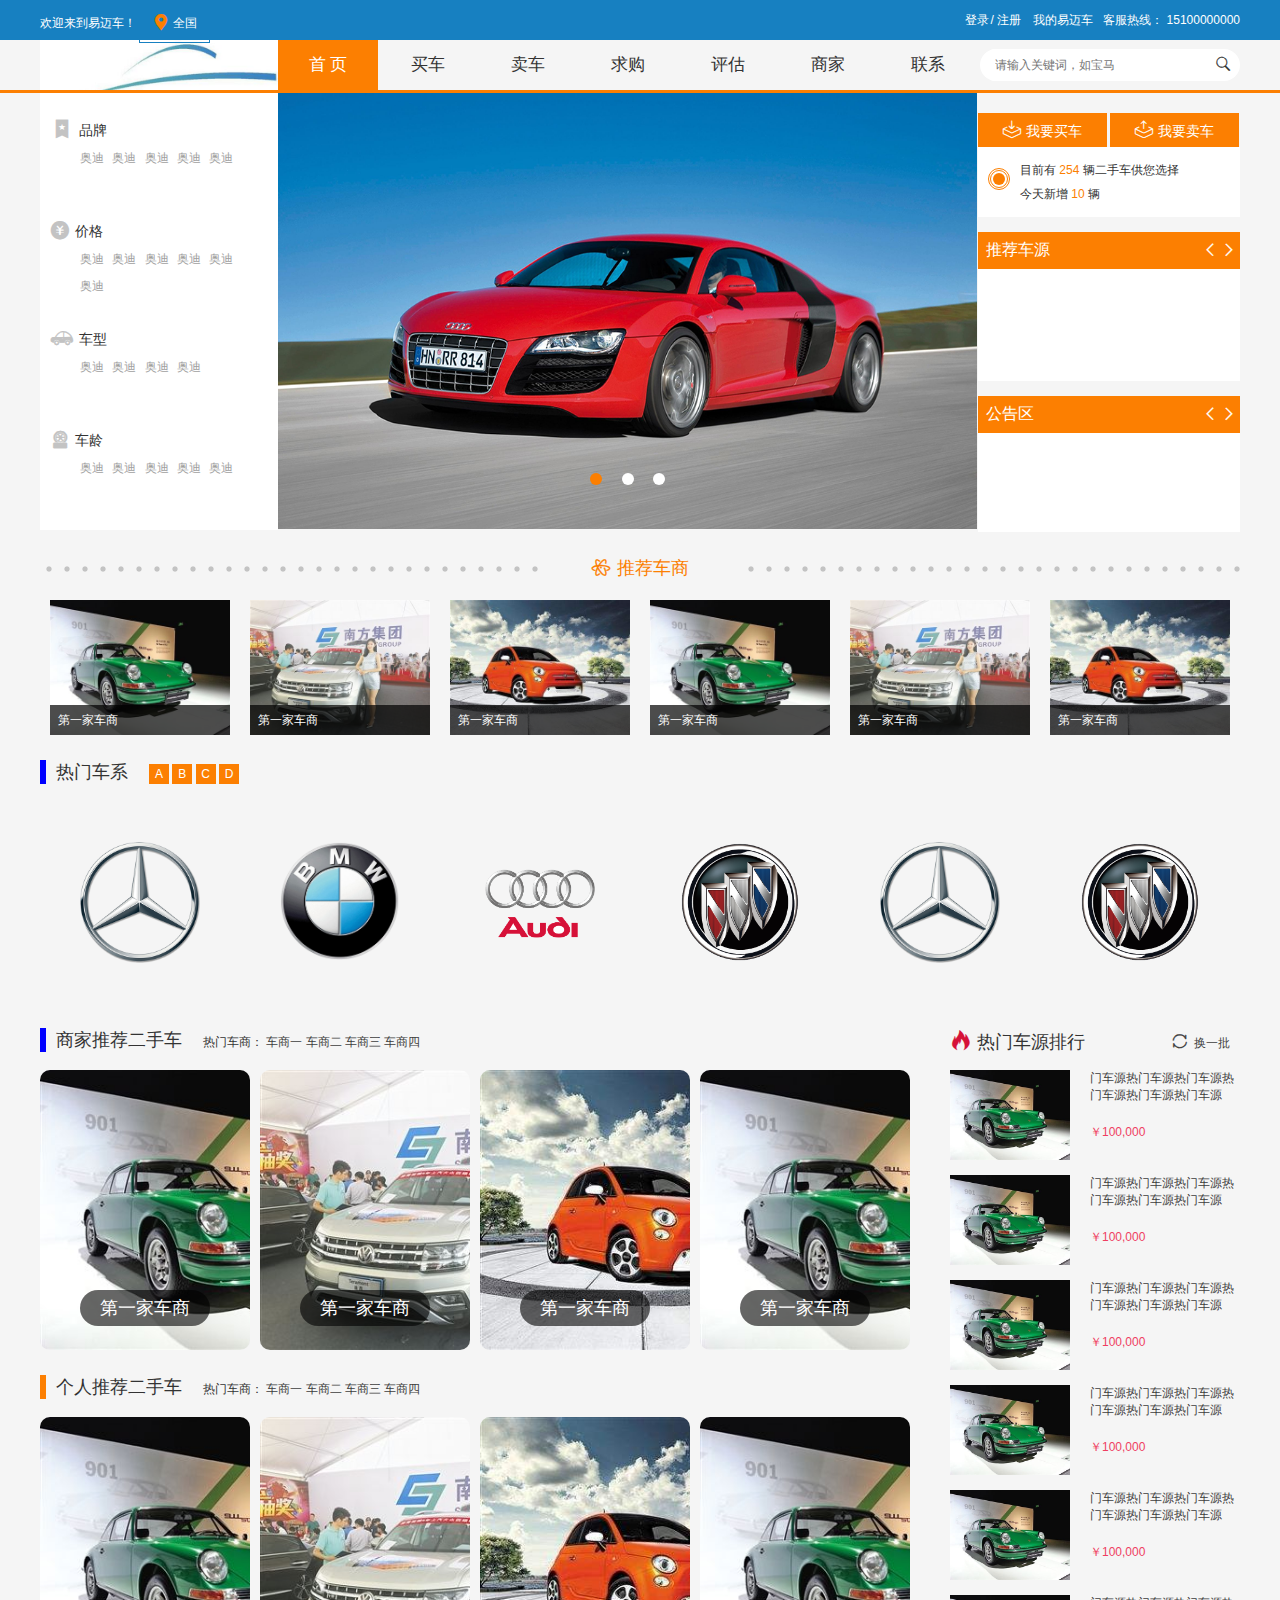
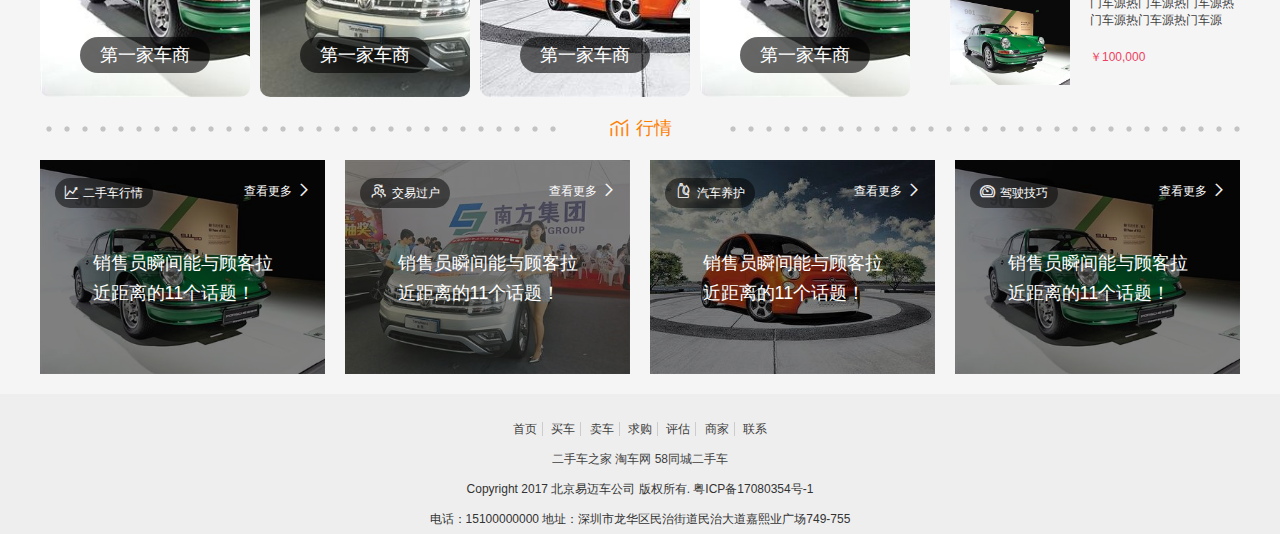
<file: index.html>
<!DOCTYPE html>
<html lang="en">
    <head>
        <meta charset="utf-8">
        <meta name="viewport" content="width=device-width, initial-scale=1.0, maximum-scale=1.0, user-scalable=yes"/>
		<meta name="apple-mobile-web-app-capable" content="yes"/>
		<meta http-equiv="X-UA-Compatible" content="IE=edge,chrome=1" />
		<title>易迈车首页</title>
		<link rel="stylesheet" href="css/common.css">
		<link rel="stylesheet" href="css/homepage.css">
		<!--[if lt IE 9]>
		  	<script src="//cdn.bootcss.com/html5shiv/3.7.2/html5shiv.min.js"></script>
		  	<script src="//cdn.bootcss.com/respond.js/1.4.2/respond.min.js"></script>
		<![endif]-->
    </head>
    <body>
		<div class="container">
			<header>
				<div class="fixed-width clearfix">				
					<div class="fl header-list">
						欢迎来到易迈车！
						<div class="location" id="location">
							<i class="iconfont">&#xe604;</i>
							<span class="cur-city">全国</span>
							<span class="line"></span>
							<ul class="location-list clearfix">
								<li><a href="javascript:;" class="selected">全国</a></li>
								<li><a href="javascript:;">北京</a></li>
								<li><a href="javascript:;">北京</a></li>
								<li><a href="javascript:;">北京</a></li>
								<li><a href="javascript:;">北京</a></li>
								<li><a href="javascript:;">北京</a></li>
								<li><a href="javascript:;">北京</a></li>
								<li><a href="javascript:;">北京</a></li>
								<li><a href="javascript:;">北京</a></li>
								<li><a href="javascript:;">北京</a></li>
								<li><a href="javascript:;">北京</a></li>
								<li><a href="javascript:;">北京</a></li>
								<li><a href="javascript:;">北京</a></li>
								<li><a href="javascript:;">北京</a></li>
								<li><a href="javascript:;">北京</a></li>
								<li><a href="javascript:;">北京</a></li>
								<li><a href="javascript:;">北京</a></li>
								<li><a href="javascript:;">北京</a></li>
								<li><a href="javascript:;">北京</a></li>
								<li><a href="javascript:;">北京</a></li>
								<li><a href="javascript:;">北京</a></li>
								<li><a href="javascript:;">北京</a></li>
								<li><a href="javascript:;">北京</a></li>
								<li><a href="javascript:;">北京</a></li>
								<li><a href="javascript:;">北京</a></li>
								<li><a href="javascript:;">北京</a></li>
								<li><a href="javascript:;">北京</a></li>
								<li><a href="javascript:;">北京</a></li>
								<li><a href="javascript:;">北京</a></li>
								<li><a href="javascript:;">北京</a></li>
								<li><a href="javascript:;">北京</a></li>
								<li><a href="javascript:;">北京</a></li>
								<li><a href="javascript:;">北京</a></li>
								<li><a href="javascript:;">北京</a></li>
								<li><a href="javascript:;">北京</a></li>
							</ul>
						</div>
					</div>
					<div class="fr header-list">客服热线：
						<span>15100000000</span>
					</div>
					<span class="fr header-list myInfo">我的易迈车</span>
					<div class="fr header-list">
						<a href="javascript:;" class="pls-login">登录</a>/
						<a href="javascript:;" class="pls-login">注册</a>
					</div>
				</div>
			</header>
			<div class="nav-container">
				<div class="fixed-width">			
					<h1 class="fl">易迈车</h1>
					<nav>
						<ul class="fl nav-wrapper clearfix">
							<li class="active">首 页</li>
							<li>买车</li>
							<li>卖车</li>
							<li>求购</li>
							<li>评估</li>
							<li>商家</li>
							<li>联系</li>
						</ul>
					</nav>					
					<div class="search-wrap fr">
						<input type="text" class="form-control input-md" placeholder="请输入关键词，如宝马">
						<i class="iconfont">&#xe67b;</i>
					</div>
				</div>
			</div>
			<div class="content-wrapper fixed-width">
				<div class="content-header clearfix">
					<ul class="fl cars-info-left">
						<li>
							<h4>
								<i class="iconfont">&#xe60f;</i>品牌
							</h4>
							<div class="cars-info">
								<a href="javascript:;">奥迪</a>
								<a href="javascript:;">奥迪</a>
								<a href="javascript:;">奥迪</a>
								<a href="javascript:;">奥迪</a>
								<a href="javascript:;">奥迪</a>
							</div>	
						</li>
						<li>
							<h4>
								<i class="iconfont icon">&#xe601;</i>价格
							</h4>
							<div class="cars-info">
								<a href="javascript:;">奥迪</a>
								<a href="javascript:;">奥迪</a>
								<a href="javascript:;">奥迪</a>
								<a href="javascript:;">奥迪</a>
								<a href="javascript:;">奥迪</a>
								<a href="javascript:;">奥迪</a>
							</div>	
						</li>
						<li>
							<h4>
								<i class="iconfont">&#xe603;</i>车型
							</h4>
							<div class="cars-info">
								<a href="javascript:;">奥迪</a>
								<a href="javascript:;">奥迪</a>
								<a href="javascript:;">奥迪</a>
								<a href="javascript:;">奥迪</a>
							</div>	
						</li>
						<li>
							<h4>
								<i class="iconfont icon">&#xe636;</i>车龄
							</h4>
							<div class="cars-info">
								<a href="javascript:;">奥迪</a>
								<a href="javascript:;">奥迪</a>
								<a href="javascript:;">奥迪</a>
								<a href="javascript:;">奥迪</a>
								<a href="javascript:;">奥迪</a>
							</div>	
						</li>
					</ul>

					<div class="fl cars-info-center">
						<ul class="carousel-wrap">
							<li style="opacity:1;"><img src="images/audi.jpg" alt=""></li>
							<li><img src="images/audi2.jpg" alt=""></li>
							<li><img src="images/3.jpg" alt=""></li>
						</ul>
						<ol class="carousel-btn">
							<li class="active"></li>
							<li></li>
							<li></li>
						</ol>
						<button class="center-btn prev-btn" onclick="prev();">
							<i class="iconfont">&#xe6db;</i>
						</button>
						<button class="center-btn next-btn" onclick="next();">
							<i class="iconfont">&#xe611;</i>
						</button>						
					</div>

					<div class="fr cars-info-right">
						<div>
							<button class="btn-i"><i class="iconfont">&#xe662;</i>我要买车</button>
							<button class="btn-i"><i class="iconfont">&#xe663;</i>我要卖车</button>
						</div>
						<div class="block-sm present-info clearfix">
							<div class="fl img img-wrap">
								<div class="img">
									<div class="img"></div>
								</div>
							</div>
							<div class="fl">
								<p>目前有 <span>254</span> 辆二手车供您选择</p>
								<p>今天新增 <span>10</span> 辆</p>
							</div>							
						</div>
						<div class="block-sm recommend">
							<h4>推荐车源								
								<i class="iconfont fr icon">&#xe611;</i>
								<i class="iconfont fr icon">&#xe6db;</i>
							</h4>
						</div>
						<div class="block-sm notice">
							<h4>公告区								
								<i class="iconfont fr icon">&#xe611;</i>
								<i class="iconfont fr icon">&#xe6db;</i>
							</h4>
						</div>
					</div>
				</div>
				<div class="content">
					<div>
						<div class="modules-title">
							<h2><i class="iconfont">&#xe6da;</i>推荐车商</h2>
						</div>
						
						<div class="recommand-wrapper">
							<div class="recommand-list clearfix">
								<figure>
									<img src="images/1.jpg" alt="">
									<figcaption>第一家车商</figcaption>
								</figure>
								<figure>
									<img src="images/2.jpg" alt="">
									<figcaption>第一家车商</figcaption>
								</figure>
								<figure>
									<img src="images/3.jpg" alt="">
									<figcaption>第一家车商</figcaption>
								</figure>
								<figure>
									<img src="images/1.jpg" alt="">
									<figcaption>第一家车商</figcaption>
								</figure>
								<figure>
									<img src="images/2.jpg" alt="">
									<figcaption>第一家车商</figcaption>
								</figure>
								<figure>
									<img src="images/3.jpg" alt="">
									<figcaption>第一家车商</figcaption>
								</figure>
								<figure>
									<img src="images/1.jpg" alt="">
									<figcaption>第一家车商</figcaption>
								</figure>
								<figure>
									<img src="images/2.jpg" alt="">
									<figcaption>第一家车商</figcaption>
								</figure>
								<figure>
									<img src="images/3.jpg" alt="">
									<figcaption>第一家车商</figcaption>
								</figure>
								<figure>
									<img src="images/1.jpg" alt="">
									<figcaption>第一家车商</figcaption>
								</figure>
								<figure>
									<img src="images/2.jpg" alt="">
									<figcaption>第一家车商</figcaption>
								</figure>
								<figure>
									<img src="images/3.jpg" alt="">
									<figcaption>第一家车商</figcaption>
								</figure>
							</div>
						</div>						
					</div>
					<div class="module-recommand recommand-brand">
						<h2 class="clearfix">
							<span>热门车系</span>
							<div class="hot-dealer">
								<a href="javascript:;">A</a>
								<a href="javascript:;">B</a>
								<a href="javascript:;">C</a>
								<a href="javascript:;">D</a>
							</div>
						</h2>
						<ul class="brand-list">
							<li>
								<img src="images/benz.png" alt="">
							</li>
							<li>
								<img src="images/bmw.png" alt="">
							</li>
							<li>
								<img src="images/audi.png" alt="">
							</li>
							<li>
								<img src="images/buick.png" alt="">
							</li>
							<li>
								<img src="images/benz.png" alt="">
							</li>
							<li>
								<img src="images/buick.png" alt="">
							</li>			
						</ul>
					</div>					
					<div class="clearfix">
						<div class="fl recommand">
							<div class="module-recommand recommand-cars">
								<h2>
									<span>商家推荐二手车</span>
									<div class="hot-dealer">
										热门车商：
										<a href="javascript:;">车商一</a>
										<a href="javascript:;">车商二</a>
										<a href="javascript:;">车商三</a>
										<a href="javascript:;">车商四</a>
									</div>
								</h2>	
								<div class="recommand-cars-list clearfix">
									<figure>
										<img src="images/1.jpg" alt="">
										<figcaption>
											<span>第一家车商</span>											
										</figcaption>
									</figure>
									<figure>
										<img src="images/2.jpg" alt="">
										<figcaption>
											<span>第一家车商</span>											
										</figcaption>
									</figure>
									<figure>
										<img src="images/3.jpg" alt="">
										<figcaption>
											<span>第一家车商</span>											
										</figcaption>
									</figure>
									<figure>
										<img src="images/1.jpg" alt="">
										<figcaption>
											<span>第一家车商</span>											
										</figcaption>
									</figure>									
								</div>					
							</div>
							<div class="module-recommand personal-recommand">
								<h2>
									<span>个人推荐二手车</span>
									<div class="hot-dealer">
										热门车商：
										<a href="javascript:;">车商一</a>
										<a href="javascript:;">车商二</a>
										<a href="javascript:;">车商三</a>
										<a href="javascript:;">车商四</a>
									</div>
								</h2>	
								<div class="recommand-cars-list clearfix">
									<figure>
										<img src="images/1.jpg" alt="">
										<figcaption>
											<span>第一家车商</span>											
										</figcaption>
									</figure>
									<figure>
										<img src="images/2.jpg" alt="">
										<figcaption>
											<span>第一家车商</span>											
										</figcaption>
									</figure>
									<figure>
										<img src="images/3.jpg" alt="">
										<figcaption>
											<span>第一家车商</span>											
										</figcaption>
									</figure>
									<figure>
										<img src="images/1.jpg" alt="">
										<figcaption>
											<span>第一家车商</span>											
										</figcaption>
									</figure>									
								</div>
							</div>
						</div>
						<div class="fr source-rank">
							<h2 class="clearfix">
								<i class="iconfont">&#xe620;</i>
								热门车源排行
								<a href="javascript:;" class="fr"><i class="iconfont">&#xe6b1;</i>换一批</a>
							</h2>
							<ol class="cars-source">
								<li class="clearfix">
									<img src="images/1.jpg" alt="" class="fl">
									<div class="fr cars-desc">
										<a href="javascript:;">门车源热门车源热门车源热门车源热门车源热门车源</a>
										<p class="cars-price">￥<span>100,000</span></p>
									</div>									
								</li>
								<li class="clearfix">
									<img src="images/1.jpg" alt="" class="fl">
									<div class="fr cars-desc">
										<a href="javascript:;">门车源热门车源热门车源热门车源热门车源热门车源</a>
										<p class="cars-price">￥<span>100,000</span></p>
									</div>									
								</li>
								<li class="clearfix">
									<img src="images/1.jpg" alt="" class="fl">
									<div class="fr cars-desc">
										<a href="javascript:;">门车源热门车源热门车源热门车源热门车源热门车源</a>
										<p class="cars-price">￥<span>100,000</span></p>
									</div>									
								</li>
								<li class="clearfix">
									<img src="images/1.jpg" alt="" class="fl">
									<div class="fr cars-desc">
										<a href="javascript:;">门车源热门车源热门车源热门车源热门车源热门车源</a>
										<p class="cars-price">￥<span>100,000</span></p>
									</div>									
								</li>
								<li class="clearfix">
									<img src="images/1.jpg" alt="" class="fl">
									<div class="fr cars-desc">
										<a href="javascript:;">门车源热门车源热门车源热门车源热门车源热门车源</a>
										<p class="cars-price">￥<span>100,000</span></p>
									</div>									
								</li>
								<li class="clearfix">
									<img src="images/1.jpg" alt="" class="fl">
									<div class="fr cars-desc">
										<a href="javascript:;">门车源热门车源热门车源热门车源热门车源热门车源</a>
										<p class="cars-price">￥<span>100,000</span></p>
									</div>									
								</li>
							</ol>
						</div>
					</div>
					<div>
						<div class="modules-title">
							<h2><i class="iconfont">&#xe619;</i>行情</h2>
						</div>						
						<div>
							<div class="market-info clearfix">
								<figure>
									<img src="images/1.jpg" alt="">
									<figcaption class="clearfix">
										<h4 class="clearfix">
											<div class="fl market-title">
												<i class="iconfont">&#xe6a4;</i>二手车行情
											</div>
											<a href="javascript:;" class="fr toMore">
												查看更多
												<i class="iconfont">&#xe611;</i>	
											</a>					
										</h4>
										<p class="market-info-wrap">
											销售员瞬间能与顾客拉近距离的11个话题！
										</p>										
									</figcaption>
								</figure>
								<figure>
									<img src="images/2.jpg" alt="">
									<figcaption class="clearfix">
										<h4 class="clearfix">
											<div class="fl market-title">
												<i class="iconfont">&#xe733;</i>交易过户
											</div>
											<a href="javascript:;" class="fr toMore">
												查看更多
												<i class="iconfont">&#xe611;</i>	
											</a>					
										</h4>
										<p class="market-info-wrap">
											销售员瞬间能与顾客拉近距离的11个话题！
										</p>										
									</figcaption>
								</figure>
								<figure>
									<img src="images/3.jpg" alt="">
									<figcaption class="clearfix">
										<h4 class="clearfix">
											<div class="fl market-title">
												<i class="iconfont">&#xe640;</i>汽车养护
											</div>
											<a href="javascript:;" class="fr toMore">
												查看更多
												<i class="iconfont">&#xe611;</i>	
											</a>					
										</h4>
										<p class="market-info-wrap">
											销售员瞬间能与顾客拉近距离的11个话题！
										</p>										
									</figcaption>
								</figure>
								<figure>
									<img src="images/1.jpg" alt="">
									<figcaption class="clearfix">
										<h4 class="clearfix">
											<div class="fl market-title">
												<i class="iconfont">&#xe69d;</i>驾驶技巧
											</div>
											<a href="javascript:;" class="fr toMore">
												查看更多
												<i class="iconfont">&#xe611;</i>	
											</a>					
										</h4>
										<p class="market-info-wrap">
											销售员瞬间能与顾客拉近距离的11个话题！
										</p>										
									</figcaption>
								</figure>								
							</div>
						</div>						
					</div>
				</div>
			</div>
			<footer>
				<p class="footer-nav">
					<a href="javascript:;">首页</a>
					<a href="javascript:;">买车</a>
					<a href="javascript:;">卖车</a>
					<a href="javascript:;">求购</a>
					<a href="javascript:;">评估</a>
					<a href="javascript:;">商家</a>
					<a href="javascript:;">联系</a>
				</p>
				<p>
					<a href="javascript:;">二手车之家</a>
					<a href="javascript:;">淘车网</a>
					<a href="javascript:;">58同城二手车</a>
				</p>
				<p>Copyright 2017 北京易迈车公司 版权所有. 粤ICP备17080354号-1</p>
				<p>电话：15100000000 地址：深圳市龙华区民治街道民治大道嘉熙业广场749-755</p>
			</footer>
		</div>

		<script src="plugins/jquery-1.10.2.js"></script>
		<script src="js/homepage.js"></script>
    </body>
</html>
</file>
<file: css/common.css>
@CHARSET "UTF-8";
/* 清除默认样式 */

/*字体的unicode：黑体 \9ED1\4F53; 宋体 \5B8B\4F53 ; 楷体 \6977\4F53; 微软雅黑 \5FAE\8F6F\96C5\9ED1*/

* {
    margin: 0;
    padding: 0;
    font: 12px Microsoft YaHei, Helvetica Neue, Helvetica, PingFang SC, \5FAE\8F6F\96C5\9ED1, \5B8B\4F53, Tahoma, Arial, sans-serif;
}

html,
body {
    margin: 0;
    padding: 0;
    color: #333;
    font-size:12px;
    overflow-x: hidden; 
    background-color: #f5f5f5;
}

h1,
h2,
h3,
h4,
h5,
h6 {
    margin: 0;
    padding: 0;
    font-weight: normal;
}
h2 {
    font-size: 18px;
}
h3 {
    font-size: 16px;
}
h4 {
    font-size: 14px;
}


/* 有时不生效，需要再次清除margin和padding */
ul,
ol,
li,
dl,
dt,
dd {
    margin: 0;
    padding: 0;
}

li,
dt,
dd {
    list-style: none;
}

a {
	color: #3e3e3e;
    text-decoration: none;
}

a:focus {
    outline: none;
    color: #fb9937;
}
a:link, a:visited, a:hover, a:active {
	text-decoration: none;
}
a:hover{
	color: #fb9937;
}



/* IE下点击a标签去掉虚线边框 */

img {
    vertical-align: top;
}

input,
button {
    outline: none;
    border: none;
}

/* 浮动 */

.clearfix:after {
    display: block;
    content: '';
    clear: both;
}

.clearfix {
    zoom: 1;
}

.fl {
    float: left;
}

.fr {
    float: right;
}
.fixed-width {
    width: 1200px;
    margin: 0 auto;
}


/* ----------------------------------------------------------------- */
@font-face {
    font-family: "iconfont";
    src: url('../plugins/iconfont/iconfont.eot'); /* IE9*/
    src: url('../plugins/iconfont/iconfont.eot#iefix') format('embedded-opentype'), /* IE6-IE8 */
    url('../plugins/iconfont/iconfont.woff') format('woff'), /* chrome, firefox */
    url('../plugins/iconfont/iconfont.ttf') format('truetype'), /* chrome, firefox, opera, Safari, Android, iOS 4.2+*/
    url('../plugins/iconfont/iconfont.svg#iconfont') format('svg'); /* iOS 4.1- */
}

.iconfont {
  font-family:"iconfont" !important;
  font-size: 14px;
  font-style:normal;
  -webkit-font-smoothing: antialiased;
  -webkit-text-stroke-width: 0.2px;
  -moz-osx-font-smoothing: grayscale;
}

.form-control {
    height: 32px;
    padding: 0 5px;
    border: none;
}
.form-control:focus {
    border-color: #fc7f01;
}
.input-md {
    width: 200px;
}
.btn-i {
    height: 34px;
    background-color: #fc7f01;
    color: #fff;
    font-size: 14px;
    border: none;
    padding: 0 20px;
    cursor: pointer;
}
.btn-i:hover {
    background-color: #fb9937;
}



/* 上传文件 */
.picker {
	margin-right: 10px;
    height: 30px;
}
.webuploader-container .webuploader-pick {
	background-color: #fc7f01;
    color: #fff;
    border: none;
    border-radius: 2px;
    padding: 8px 15px;
    height: 30px;
    line-height: 14px;
}
.webuploader-container .webuploader-pick-hover {
    background-color: #fb9937;
}
.webuploader-pick .iconfont {
	margin-right: 3px;
}
/* 文件上传、下载 */
.info .iconfont {
    display: none;
    font-size: 16px;
    color: #fc7f01;
    cursor: pointer;
    margin-right: 10px;
}
.info .iconfont:hover {
	color: #fb9937;
}



/* 选项卡 */
.tab-content {
	position: relative;
}
.tab-content-list {
	opacity: 0;
	display: none;
	position: absolute;
	width: 100%;
}
.tab-content-list.active {
	opacity: 1;
	display: block;
}
</file>
<file: css/homepage.css>
/*
* @Author: jinhaiyue
* @Date:   2017-08-16 21:26:07
* @Last Modified by:   Administrator
* @Last Modified time: 2017-08-21 18:33:02
*/
@CHARSET "UTF-8";
.container > header {
	background-color: #1780c1;	
	color: #fff;
}
.header-list {
	height: 40px;
	line-height: 40px;
}
.location {
	display: inline-block;
	padding: 10px 12px;
	border: 1px solid #1780c1;
	cursor: pointer;
	position: relative;
}
.location .iconfont {
	color: #fc7f01;
	font-size: 17px;
}
.location-wrap {
	background-color: #fff;
	border-color: #ccc;
	color: #3e3e3e;
}
.location-wrap .iconfont{
	color: #fb9937;
}
.line {
	position: absolute;
	bottom: -1px;
	left: 0;
	width: 100%;
	height: 1px;
	background-color: #fff; 
	z-index: 9;
	display: none;
}
.location-list {
	position: absolute;
	top: 38px;
	left: -1px;
	background-color: #fff;
	border: 1px solid #ccc;
	box-shadow: 1px 2px 1px rgba(0,0,0,.1);
	padding: 10px 0;
	width: 350px;
	height: 210px;
	display: none;
	z-index: 1;
}
.location-list > li {
	float: left;
	width: 20%;
	text-align: center;
	line-height: 30px;
}
.location-list > li > a.selected {
	background-color: #fb9937;
	color: #fff;
}
.location-list > li > a {
	padding: 3px 8px;
}
.location-list > li > a:not(.selected):hover {
	background-color: #eee;
}
.location-wrap .line,
.location-wrap .location-list {
	display: block;
}

.pls-login {
	color:#fff;
	margin-right: 2px;
}
.myInfo {
	margin: 0 10px;
	cursor: pointer;
}


/* logo */
h1 {	
	width: 238px;
	height: 50px;
	background: url(../images/logo.jpg) no-repeat;
	background-size: 100%; 
	text-indent: -999em;
}

/* 导航 */
.nav-container {
	height: 50px;
	border-bottom: 3px solid #fc7f01;
}
.nav-wrapper > li {
	float: left;
	width: 100px;
	height: 50px;
	font-size: 17px;
	text-align: center;
	line-height: 50px;
	cursor: pointer;
}
.nav-wrapper > li.active,
.nav-wrapper > li:hover {
	background-color: #fc7f01;
	color: #fff;
}

/* 搜索框 */
.search-wrap {
	margin: 9px 0;
	background-color: #fff;
	border-radius: 16px;
	overflow: hidden;
	padding: 0 10px;
}
.search-wrap .iconfont {
	margin-left: 13px;
	cursor: pointer;
}


/* 内容区 */
.cars-info-left {
	height: 417px;
	width: 218px;
	padding: 10px;
	background-color: #fff;
}
.cars-info-left > li {
	min-height: 25%;
	padding: 10px 0;
	/* border-bottom: 1px solid #eee; */
	box-sizing: border-box;
}
.cars-info-left > li:last-child {
	border-bottom: none;
}
.cars-info-left .iconfont {
	font-size: 24px;
	color: #c3c3c3;
	position: relative;
	top: 3px;
	margin-right: 5px;
}
.cars-info-left .icon {
	font-size: 20px;
	top: 2px;
}
.cars-info {
	padding: 5px 20px 0 30px;
}
.cars-info > a {
	display: inline-block;
	color: #a0a0a0;
	margin: 5px 5px 5px 0;
}
.cars-info > a:hover {
	color: #fc7f01;
	text-decoration: underline;
}


/* 轮播图 */
.cars-info-center {
	width: 699px;
	height: 436px;
	position: relative;
	overflow: hidden;
}
.carousel-wrap {
	position: relative;
}
.carousel-wrap > li {
	opacity: 0;
	position: absolute;
	width: 100%;
	height: 100%;
}
.carousel-wrap > li > img {
	width: 100%;
}
.carousel-btn {
	position: absolute;
	top: 380px;
	width: 100%;
	text-align: center;
}
.carousel-btn > li {
	width: 12px;
	height: 12px;
	background-color: #fff;
	border-radius: 50%;
	display: inline-block;
	margin: 0 8px;
	cursor: pointer;
}
.carousel-btn > li.active {
	background-color: #fc7f01;;
}
.center-btn {
	width: 24px;
	height: 40px;
	background: rgba(0,0,0,.6);
	cursor: pointer;
	color: #ddd;
	position: absolute;
	top: 50%;
	margin-top: -20px;
	display: none;
}
.center-btn:hover {
	color: #fff;
}
.prev-btn {
	left: 0;
}
.next-btn {
	right: 0;
}

.cars-info-right {
	height: 417px;
	padding-top: 20px;
	width: 262px;
}
.cars-info-right .btn-i {
	width: 129px;
}
.cars-info-right .btn-i > .iconfont {
	font-size: 18px;
	margin-right: 5px;
}
.block-sm {
	background-color: #fff;
}
.present-info {
	padding: 11px 10px;
}
.present-info p {
	line-height: 24px;
}
.present-info p > span {
	color: #fc7f01;
}

.recommend {
	height: 149px;
	margin: 15px 0;
}
.block-sm > h4 {
	background-color: #fc7f01;
	font-size: 16px;
	color: #fff;
	padding: 8px 5px 8px 8px;
}
.block-sm .iconfont {
	margin-top: 3px;
	cursor: pointer;
}
.notice {
	height: calc(50% - 73px);
}


/* 正式内容区 */
.content {
	width: 1200px;
	margin: 10px auto 20px;
}
.modules-title {
	height: 60px;
	text-align: center;
	line-height: 60px;
	background: url(../images/dot.png) repeat-x 0 20px;
}
.modules-title > h2 {
	display: inline;	
	color: #fc7f01;
	background-color: #f5f5f5;
	padding: 0 50px;
}
.modules-title h2 .iconfont {
	font-size: 20px;
	margin-right: 6px;
	position: relative;
	top: 1px;
}
.recommand-wrapper {
	width: 1200px;
    height: 135px;
    overflow: hidden;
}
@keyframes move{
    0%{
    	-ms-transform: translateX(0);
        transform: translateX(0);
    }
    100%{
    	-ms-transform: translateX(-1200px);
        transform: translateX(-1200px);
    }
}
.recommand-list {
	width: 2400px;
    animation: 10s move linear infinite;
}
.recommand-wrapper:hover .recommand-list {
	animation-play-state: paused;
}
.recommand-list > figure {
	width: 180px;
    height: 135px;
    float: left;
    padding: 0 10px;
	overflow: hidden;
	position: relative;
	cursor: pointer;
}
.recommand-list > figure > img {
	width: 180px;
}
.recommand-list > figure > figcaption {
	width: 164px;
	height: 30px;
	line-height: 30px;
	padding: 0 8px;
	background: rgba(0,0,0,.7);
	position: absolute;
	bottom: 0;
	color: #fff;
}

/* 推荐车系 */
.recommand-brand {
	margin-top: 20px;
}
.module-recommand h2 {
	line-height: 20px;
	border-left: 6px solid blue;
	padding: 0 10px;
	margin: 25px 0 18px;
}
.module-recommand h2 > span {
	margin-right: 16px;
	font-size: 18px;
}
.recommand-brand .hot-dealer a {
	display: inline-block;
	width: 20px;
	height: 20px;
	background-color: #fc7f01;
	color: #fff;
	text-align: center;
	line-height: 20px;
}
.brand-list > li {
	width: 200px;
	float: left;
	text-align: center;
	padding: 40px 0;
	border-radius: 50%;
	/* background-color: #FE9A04; */
}
.brand-list > li > img {
	width: 60%;
	transition: 1s all ease;
	cursor: pointer;
}
.brand-list > li > img:hover {
	transform: rotateY(180deg);
}

/* 推荐二手车 */
.recommand {
	width: 880px;
}
.hot-dealer {
	display: inline-block;
}
.recommand-cars-list > figure {
	float: left;
	width: 210px;
	height: 280px;
	overflow: hidden;
	margin-right: 10px;
	border-radius: 10px;
	box-sizing: border-box;
	cursor: pointer;
	position: relative;
}
.recommand-cars-list > figure:hover {
	border: 3px solid #fc7f01;
}
.recommand-cars-list > figure > img {
	height: 100%;
}
.recommand-cars-list > figure > figcaption {
	position: absolute;
	bottom: 30px;
	width: 100%;
	text-align: center;
}
.recommand-cars-list > figure > figcaption > span {
	background: rgba(0,0,0,.6);
	color: #fff;
	font-size: 18px;
	padding: 8px 20px;
	border-radius: 20px;	
}

.personal-recommand h2 {
	border-left-color: #fc7f01;
}

/* 热门车源排行 */
.source-rank {
	width: 300px;
}
.source-rank h2 {
	line-height: 20px;
	padding: 0 10px;
	margin: 25px 0 18px;
}
.source-rank > h2 > .iconfont {
	font-size: 22px;
	color: #d61138;
}
.source-rank a {
	margin-top: 2px;
}
.source-rank a > .iconfont {
	font-size: 18px;
	margin-right: 5px;
	position: relative;
	top: 1px;
}
.cars-source {
	padding-left: 10px;
}
.cars-source > li {
	margin-bottom: 15px;
}
.cars-source > li > img {
	width: 120px;
	height: 90px;
}
.cars-desc {
	width: 150px;
}
.cars-desc > a:hover {
	color: #3e3e3e;
	text-decoration: underline;
}
.cars-price {
	margin-top: 20px;
	color: #ef3e61;
}

/* 行情 */
.market-info > figure {
	float: left;
	width: 285px;
	margin-right: 20px;
	position: relative;
	overflow: hidden;
}
.market-info > figure:last-child {
	margin-right: 0;
}
.market-info > figure:hover > img {
	transform: scale(1.2);
}
.market-info > figure > img {
	width: 100%;
	transition: .6s all ease;
}
.market-info > figure > figcaption {
	width: 100%;
	height: 100%;
	background: rgba(0,0,0,.5);
	color: #fff;
	position: absolute;
	top: 0;
	left: 0;
	cursor: pointer;
}
.market-info > figure > figcaption > h4 {	
	margin: 18px 0 0 15px;	
}
.market-title {
	height: 30px;
	line-height: 30px;
	padding: 0 10px;
	background: rgba(0,0,0,.5);
	border-radius: 15px;
}
.market-title .iconfont {
	margin-right: 5px;
	font-size: 17px;
}
.market-info > figure:first-child .market-title .iconfont{
	font-size: 13px;
}
.market-info > figure:last-child .market-title .iconfont {
	font-size: 15px;
}
.toMore {
	color: #fff;
	margin: 5px 15px 0 0;
}
.market-info-wrap {
	width: 180px;
	margin: 40px auto;
}
.market-info-wrap {
	font-size: 18px;
	line-height: 30px;
}


/* 底部 */
footer {
	height: 100px;
	background: #eee;
	padding: 20px 0;
}
footer > p {
	line-height: 30px;
	text-align: center;
}
.footer-nav > a {
	padding: 0 5px;
	border-right: 1px solid #ccc;
}
.footer-nav > a:last-child {
	border-right: none;
}


/* 闪烁效果 */
.img {
	width: 20px;
	height: 20px;
}
.img-wrap {
	margin-right: 10px;
	margin-top: 10px;
}
.img > .img {
	width: 16px;
	height: 16px;
	margin: 1px auto;
}
.img > .img > .img {
	width: 12px;
	height: 12px;
	margin: 2px auto;
	background-color: #fc7f01;
	border: none;
}
.img {
	border:1px solid #fc7f01;
	border-radius: 50%;
	-webkit-animation: scaleout 1.3s infinite ease-in-out;
	animation: scaleout 1.3s infinite ease-in-out;
}
@-webkit-keyframes scaleout {
    0% { -webkit-transform: scale(1.0) }
    100% {
        -webkit-transform: scale(1.1);
        opacity: .5;
    }
}
@keyframes scaleout {
    0% {
        transform: scale(1.0);
        -webkit-transform: scale(1.0);
    } 100% {
          transform: scale(1.1);
          -webkit-transform: scale(1.1);
          opacity: .5;
      }
}
</file>
